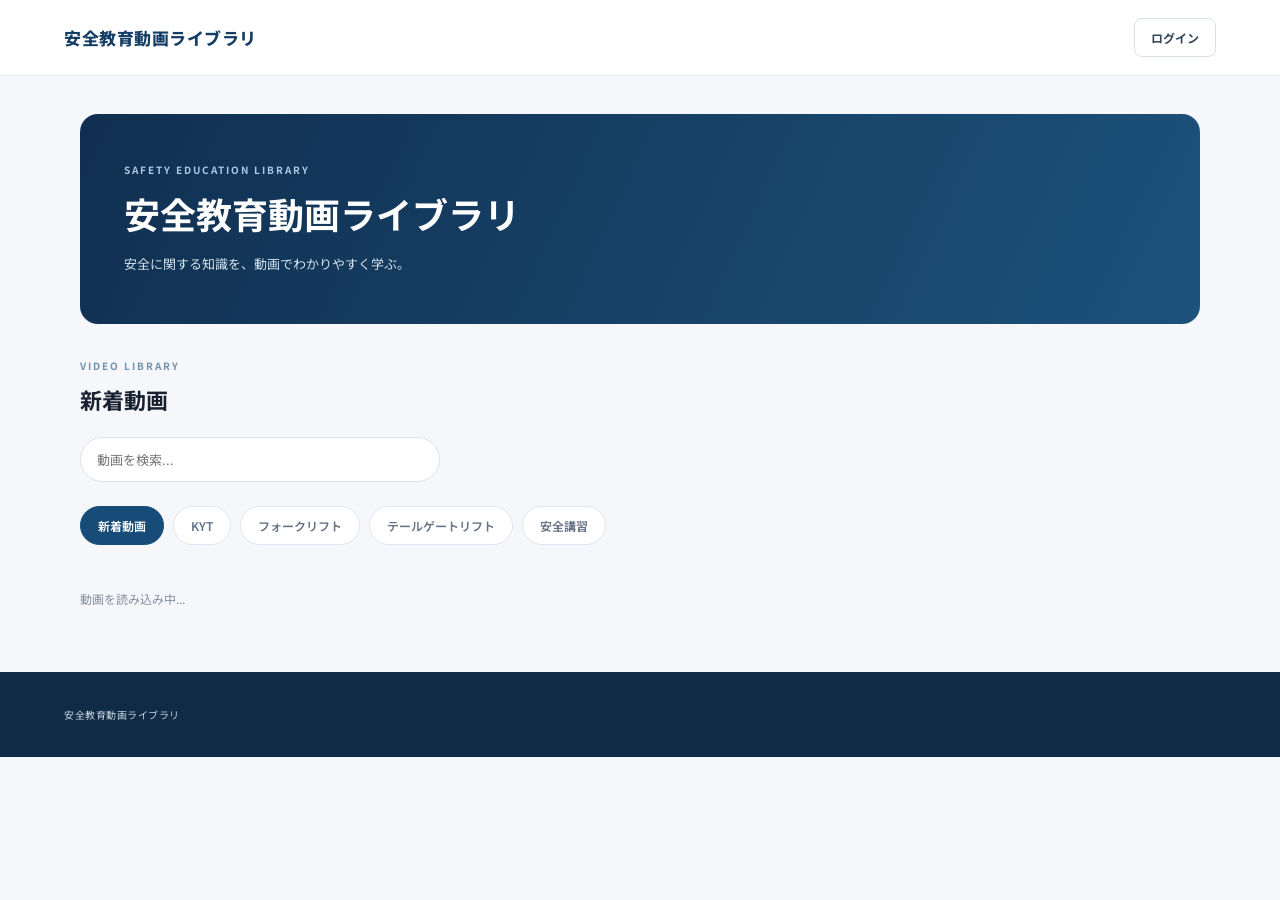
<file: index.html>
<!DOCTYPE html>
<html lang="ja">
<head>
  <meta charset="UTF-8">
  <meta name="viewport" content="width=device-width, initial-scale=1.0">
  <meta name="description" content="安全教育・KYT動画共有サイト">
  <title>安全教育動画ライブラリ</title>
  <link rel="stylesheet" href="./style.css?v=20261128-6">
</head>
<body>

  <header class="header">
    <div class="header-inner">
      <a href="#" class="logo">安全教育動画ライブラリ</a>
      <div class="header-actions">
        <button id="adminLoginBtn" class="button button-outline">ログイン</button>
        <button id="adminLogoutBtn" class="button button-outline hidden">ログアウト</button>
      </div>
    </div>
  </header>

  <main>
    <section class="hero">
      <div class="hero-content">
        <p class="hero-label">SAFETY EDUCATION LIBRARY</p>
        <h1>安全教育動画ライブラリ</h1>
        <p>安全に関する知識を、動画でわかりやすく学ぶ。</p>
      </div>
    </section>

    <!-- SCORM体験版（管理者が許可したユーザーにだけ表示） -->
    <section id="scormDemoSection" class="scorm-demo-section hidden" aria-labelledby="scormDemoTitle">
      <div class="scorm-demo-card">
        <div class="scorm-demo-text">
          <p class="section-eyebrow">SCORM DEMO</p>
          <h2 id="scormDemoTitle">現場の安全研修（体験版）</h2>
          <p class="muted-text">
            安全研修・現場で使う日本語（3Dの部品図）・KYTの3コースを体験できます。
            日本語・英語・ポルトガル語に対応しています。
          </p>
        </div>
        <button type="button" id="openScormDemoBtn" class="button button-primary">体験版をひらく</button>
      </div>
      <p id="scormDemoMessage" class="form-message" aria-live="polite"></p>
    </section>

    <!-- 管理画面 -->
    <section id="adminPanel" class="admin-panel hidden">
      <div class="section-heading">
        <div>
          <p class="section-eyebrow">MANAGEMENT</p>
          <h2>管理画面</h2>
        </div>
        <span id="managementRoleLabel" class="role-label"></span>
      </div>

      <!-- 管理画面のタブ -->
      <div class="admin-tabs" role="tablist" aria-label="管理メニュー">
        <button type="button" class="admin-tab" role="tab" data-admin-tab="form">動画の登録</button>
        <button type="button" class="admin-tab" role="tab" data-admin-tab="videos">動画の管理</button>
        <button type="button" class="admin-tab" role="tab" data-admin-tab="tags">タグ</button>
        <button type="button" class="admin-tab" role="tab" data-admin-tab="users">ユーザー</button>
        <button type="button" class="admin-tab" role="tab" data-admin-tab="scorm">SCORM教材</button>
      </div>

      <!-- 動画登録・編集 -->
      <section class="management-section" data-admin-pane="form" role="tabpanel">
        <h3>動画の登録・編集</h3>

        <form id="videoForm" class="video-form">
          <input type="hidden" id="editVideoId">

          <div class="form-group">
            <label for="videoUrl">埋め込み動画URL</label>
            <input
              type="text"
              id="videoUrl"
              placeholder="YouTube・VimeoのURL、またはVimeoの埋め込みコード"
              autocomplete="off"
              required
            >
            <p class="field-hint">YouTube（youtube.com / youtu.be）とVimeo（vimeo.com / player.vimeo.com）に対応しています。</p>
          </div>

          <div class="form-group">
            <label for="videoThumbnail">サムネイル画像（任意）</label>
            <div class="thumb-field">
              <img id="videoThumbPreview" class="thumb-preview hidden" alt="サムネイルのプレビュー">
              <div class="thumb-field-controls">
                <input type="file" id="videoThumbnail" accept="image/jpeg,image/png,image/webp">
                <button type="button" id="videoThumbRemoveBtn" class="button button-small button-outline hidden">画像を外す</button>
              </div>
            </div>
            <p class="field-hint">入れた場合だけ、一覧にこの画像を表示します。JPG・PNG・WebP、2MBまで。入れない場合は動画サービスの画像を使います。</p>
          </div>

          <div class="form-group">
            <label for="videoTitle">動画タイトル</label>
            <input
              type="text"
              id="videoTitle"
              placeholder="動画タイトル"
              required
            >
          </div>

          <div class="form-group">
            <label for="videoDescription">説明</label>
            <textarea
              id="videoDescription"
              rows="3"
              placeholder="動画の説明"
            ></textarea>
          </div>

          <div class="form-row">
            <div class="form-group">
              <label for="videoCategory">カテゴリ</label>
              <select id="videoCategory" required>
                <option value="KYT">KYT</option>
                <option value="フォークリフト">フォークリフト</option>
                <option value="テールゲートリフト">テールゲートリフト</option>
                <option value="安全講習">安全講習</option>
              </select>
            </div>

            <div class="form-group">
              <label for="videoVisibility">公開範囲</label>
              <select id="videoVisibility" required>
                <option value="public">全体公開</option>
                <option value="members">ログインユーザー限定</option>
                <option value="admin">管理者・動画管理者限定</option>
              </select>
            </div>
          </div>

          <div class="form-group">
            <label>タグ</label>
            <div id="videoTagCheckboxes" class="tag-checkbox-list">
              <span class="muted-text">タグを読み込み中...</span>
            </div>
            <div class="inline-tag-add">
              <input type="text" id="inlineTagName" placeholder="新しいタグ名（例：保護具）" maxlength="40" aria-label="新しいタグ名">
              <button type="button" id="inlineTagAddBtn" class="button button-outline">＋ タグを作成</button>
            </div>
            <p id="inlineTagMessage" class="form-message" aria-live="polite"></p>
          </div>

          <div class="form-actions">
            <button type="submit" id="saveVideoBtn" class="button button-primary">
              動画を登録
            </button>
            <button type="button" id="cancelEditBtn" class="button button-outline hidden">
              編集をキャンセル
            </button>
          </div>

          <p id="formMessage" class="form-message" aria-live="polite"></p>
        </form>
      </section>

      <!-- 動画一覧の管理 -->
      <section class="management-section" data-admin-pane="videos" role="tabpanel">
        <div class="section-heading subsection-heading">
          <div>
            <h3>登録済み動画の管理</h3>
            <p class="muted-text">表示方法を切り替えて動画を管理できます。</p>
          </div>

          <div class="view-toggle">
            <button
              type="button"
              id="previewViewBtn"
              class="button button-small button-primary"
            >
              プレビュー
            </button>
            <button
              type="button"
              id="listViewBtn"
              class="button button-small button-outline"
            >
              リスト
            </button>
          </div>
        </div>

        <div class="admin-video-search">
          <input type="search" id="adminVideoSearch" placeholder="タイトル・カテゴリ・タグ・説明で検索" aria-label="登録済み動画を検索">
          <span id="adminVideoCount" class="muted-text"></span>
        </div>

        <div id="adminVideoPreview" class="admin-video-preview">
          <p class="muted-text">動画一覧は下のライブラリに表示されます。</p>
        </div>

        <div id="adminVideoList" class="admin-video-list hidden">
          <p class="muted-text">動画一覧を読み込み中...</p>
        </div>

        <p id="listSaveMessage" class="form-message" aria-live="polite"></p>
      </section>

      <!-- タグ管理 -->
      <section class="management-section" data-admin-pane="tags" role="tabpanel">
        <h3>タグ管理</h3>
        <p class="muted-text">動画に付けるタグを追加・編集・削除できます。</p>

        <form id="tagForm" class="tag-form">
          <div class="form-group">
            <label for="newTagName">新しいタグ名</label>
            <input
              type="text"
              id="newTagName"
              placeholder="例：安全確認"
              maxlength="40"
              required
            >
          </div>
          <button type="submit" id="addTagBtn" class="button button-primary">
            タグを追加
          </button>
        </form>

        <p id="tagMessage" class="form-message" aria-live="polite"></p>
        <div id="tagManagementList" class="tag-management-list">
          <p class="muted-text">タグを読み込み中...</p>
        </div>
      </section>

      <!-- 管理者専用：ユーザー管理 -->
      <section id="namedUserManagement" class="management-section hidden" data-admin-pane="users" role="tabpanel">
        <h3>ユーザー管理</h3>
        <p class="muted-text">
          ユーザーの作成と、動画管理権限・SCORM体験版の閲覧許可の付与・解除ができます。
        </p>

        <form id="createNamedUserForm" class="user-form">
          <div class="form-group">
            <label for="namedUsername">ユーザーID</label>
            <input
              type="text"
              id="namedUsername"
              placeholder="ユーザーID"
              required
              minlength="3"
            >
          </div>

          <div class="form-group">
            <label for="namedPassword">パスワード</label>
            <input
              type="password"
              id="namedPassword"
              placeholder="パスワード"
              required
              minlength="6"
            >
          </div>

          <button type="submit" id="createNamedUserBtn" class="button button-primary">
            ユーザーを作成
          </button>
        </form>

        <p id="namedUserMessage" class="form-message" aria-live="polite"></p>

        <h4>登録ユーザー一覧</h4>
        <div id="namedUserList" class="named-user-list">
          <p class="muted-text">ユーザーを読み込み中...</p>
        </div>
      </section>

      <!-- 管理者専用：SCORM体験版のファイル -->
      <section id="scormDemoManagement" class="management-section hidden" data-admin-pane="scorm" role="tabpanel">
        <h3>SCORM体験版のファイル</h3>
        <p class="muted-text">
          教材の画面から書き出した「体験版セット（scorm_demo_upload_set.zip）」をそのまま選べば、中の4ファイルをまとめて登録します。
          個別に登録する場合は、体験版の本体（scorm-demo.html）と、2人作業の動画（ja.mp4 / en.mp4 / pt.mp4）を選んでください。
          ファイルは非公開の保存場所に置かれ、閲覧を許可したユーザーと管理者だけが開けます。
          同じ名前のファイルを選ぶと上書きされます。
        </p>
        <form id="scormDemoUploadForm" class="user-form">
          <div class="form-group">
            <label for="scormDemoFiles">ファイルを選択（複数可）</label>
            <input type="file" id="scormDemoFiles" accept=".zip,.html,video/mp4" multiple required>
          </div>
          <button type="submit" id="scormDemoUploadBtn" class="button button-primary">アップロード</button>
        </form>
        <p id="scormDemoUploadMessage" class="form-message" aria-live="polite"></p>
        <div id="scormDemoFileList" class="scorm-demo-files"></div>
      </section>
    </section>

    <!-- 動画ライブラリ -->
    <section class="library-section">
      <div class="section-heading">
        <div>
          <p class="section-eyebrow">VIDEO LIBRARY</p>
          <h2 id="currentCategory">新着動画</h2>
        </div>
        <span id="videoCount" class="video-count"></span>
      </div>

      <div class="search-area">
        <input
          type="search"
          id="searchInput"
          placeholder="動画を検索..."
          aria-label="動画を検索"
        >
      </div>

      <nav id="categoryNav" class="category-nav">
        <button class="category-button active" data-category="新着動画">新着動画</button>
        <button class="category-button" data-category="KYT">KYT</button>
        <button class="category-button" data-category="フォークリフト">フォークリフト</button>
        <button class="category-button" data-category="テールゲートリフト">テールゲートリフト</button>
        <button class="category-button" data-category="安全講習">安全講習</button>
      </nav>

      <div id="videoGrid" class="video-grid">
        <p class="muted-text">動画を読み込み中...</p>
      </div>
    </section>
  </main>

  <footer class="footer">
    <p>安全教育動画ライブラリ</p>
  </footer>

  <!-- ログイン画面 -->
  <dialog id="loginDialog" class="dialog">
    <div class="dialog-content">
      <div class="dialog-header">
        <h2>ログイン</h2>
        <button type="button" id="closeLoginBtn" class="dialog-close" aria-label="閉じる">×</button>
      </div>

      <section class="login-section">
        <form id="loginForm">
          <div class="form-group">
            <label for="loginId">ログインID</label>
            <input type="text" id="loginId" autocomplete="username" autocapitalize="off" spellcheck="false" required>
          </div>
          <div class="form-group">
            <label for="loginPassword">パスワード</label>
            <input type="password" id="loginPassword" autocomplete="current-password" required>
          </div>
          <button type="submit" class="button button-primary">ログイン</button>
        </form>
        <p id="loginMessage" class="form-message" aria-live="polite"></p>
      </section>
    </div>
  </dialog>

  <!-- 動画再生画面 -->
  <dialog id="scormDemoDialog" class="dialog scorm-demo-dialog" aria-label="SCORM体験版">
    <div class="scorm-demo-bar">
      <span>現場の安全研修（体験版）</span>
      <button type="button" id="closeScormDemoBtn" class="dialog-close" aria-label="閉じる">×</button>
    </div>
    <iframe id="scormDemoFrame" title="SCORM体験版" allow="fullscreen; autoplay"></iframe>
  </dialog>

  <dialog id="playerDialog" class="dialog player-dialog">
    <div class="dialog-content">
      <div class="dialog-header">
        <h2 id="playerTitle">動画再生</h2>
        <button type="button" id="closePlayerBtn" class="dialog-close" aria-label="閉じる">×</button>
      </div>

      <div class="player-frame">
        <iframe
          id="youtubePlayer"
          src=""
          title="動画プレーヤー"
          allow="accelerometer; autoplay; fullscreen; clipboard-write; encrypted-media; gyroscope; picture-in-picture; web-share"
          referrerpolicy="strict-origin-when-cross-origin"
          allowfullscreen
        ></iframe>
      </div>

      <p id="playerDescription" class="player-description"></p>
    </div>
  </dialog>

  <script type="module" src="./app.js?v=20261128-6"></script>
</body>
</html>
</file>
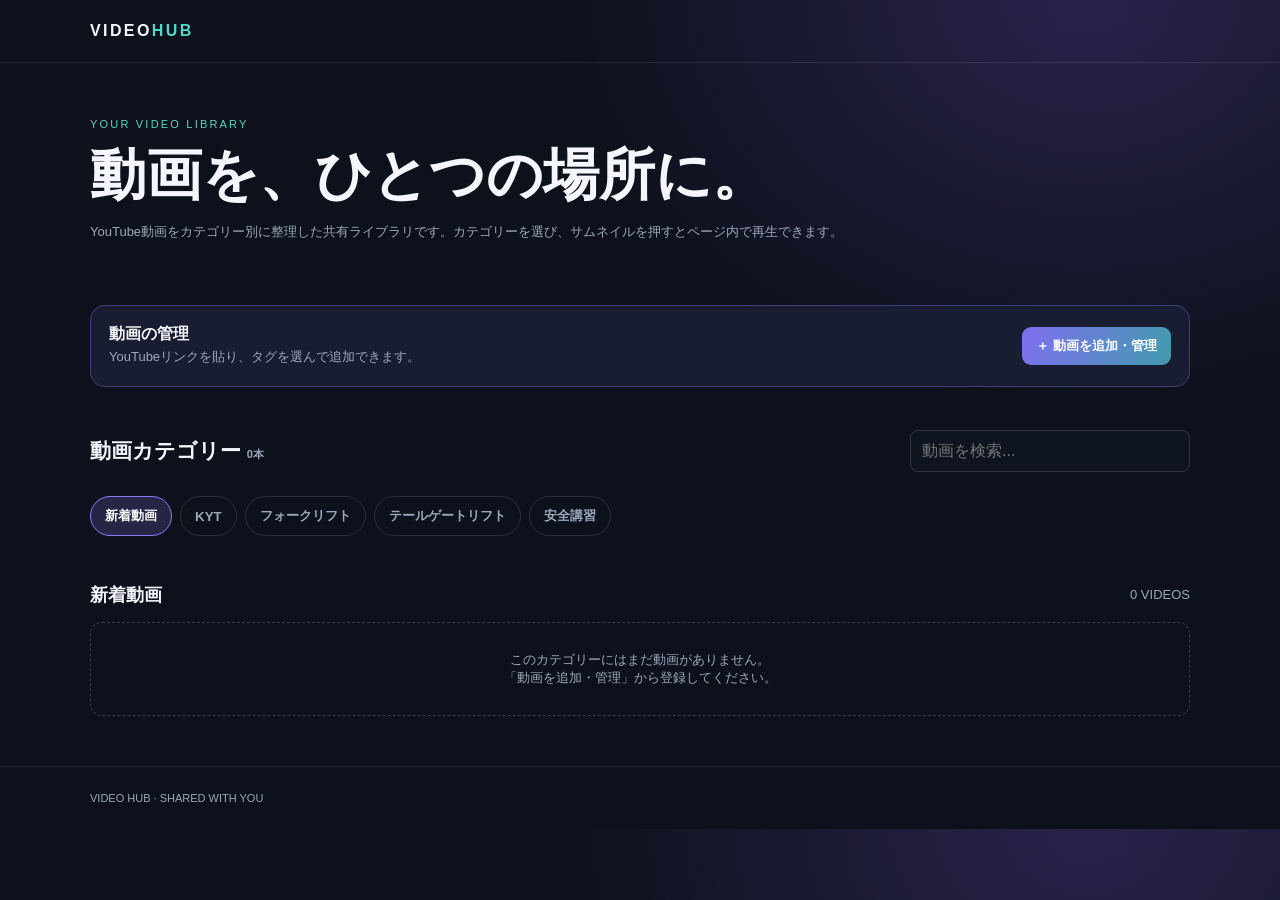
<file: video_hub_v2/index.html>
<!doctype html>
<html lang="ja"><head><meta charset="utf-8"><meta name="viewport" content="width=device-width,initial-scale=1"><title>VIDEO HUB</title>
<style>
:root{--bg:#0d111b;--p:#171e2c;--t:#f5f6fb;--m:#9ba8bc;--a:#8d7cff;--b:#54d8c7}*{box-sizing:border-box}body{margin:0;background:radial-gradient(ellipse at 85% 0%,#29234b 0,transparent 35%),var(--bg);color:var(--t);font-family:Arial,'Noto Sans JP',sans-serif}.wrap{max-width:1100px;width:calc(100% - 32px);margin:auto}header{padding:22px 0;border-bottom:1px solid #ffffff18}.brand{font-weight:900;letter-spacing:.15em}.brand span{color:var(--b)}.hero{padding:55px 0 30px}.eyebrow{color:var(--b);letter-spacing:.2em;font-size:11px}.hero h1{font-size:clamp(34px,6vw,56px);margin:13px 0;line-height:1.15}.hero p,.hint{color:var(--m);line-height:1.8;font-size:13px}.admin{background:#191d31;border:1px solid #8d7cff55;padding:18px;border-radius:15px;margin:18px 0 32px}.row{display:flex;justify-content:space-between;align-items:center;gap:12px;flex-wrap:wrap}button,.btn{border:0;border-radius:9px;padding:10px 14px;background:#282e41;color:white;cursor:pointer;font-weight:650}.primary{background:linear-gradient(110deg,#806ef0,#419cae)}.adminbody{display:none;margin-top:16px}.adminbody.open{display:block}.form{display:grid;grid-template-columns:1fr 1fr;gap:12px}.field{display:flex;flex-direction:column;gap:6px}.full{grid-column:1/-1}label{font-size:12px;color:#d3d9e6}input,textarea{background:#0f1520;border:1px solid #ffffff22;border-radius:8px;padding:11px;color:white;font:inherit}.checks{display:flex;gap:10px;flex-wrap:wrap}.checks label{background:#101827;padding:8px 10px;border-radius:20px}.actions{display:flex;gap:8px;flex-wrap:wrap;margin-top:14px}.notice{font-size:11px;color:var(--m);line-height:1.7;margin-top:12px}.bar{display:flex;justify-content:space-between;gap:12px;align-items:center;flex-wrap:wrap;margin:25px 0 14px}.bar h2{font-size:21px}.search{width:min(280px,100%)}.tabs{display:flex;gap:8px;overflow:auto;padding-bottom:10px;margin-bottom:22px}.tab{white-space:nowrap;border:1px solid #ffffff20;background:transparent;color:var(--m);border-radius:22px}.tab.active{background:#8d7cff30;border-color:#8d7cff;color:white}.section{margin-bottom:34px}.section h2{font-size:18px}.cards{display:grid;grid-template-columns:repeat(3,1fr);gap:16px}.card{background:var(--p);border:1px solid #ffffff16;border-radius:14px;overflow:hidden}.thumb{aspect-ratio:16/9;position:relative;cursor:pointer;background:#20283a}.thumb img{width:100%;height:100%;object-fit:cover}.play{position:absolute;left:calc(50% - 22px);top:calc(50% - 22px);width:44px;height:44px;border-radius:50%;background:#090d18cc;display:grid;place-items:center}.play:after{content:'';border-left:11px solid white;border-top:7px solid transparent;border-bottom:7px solid transparent;margin-left:3px}.info{padding:13px}.info h3{font-size:14px;margin:0 0 7px}.info p{font-size:11px;color:var(--m);line-height:1.6}.chips{display:flex;gap:5px;flex-wrap:wrap}.chip{font-size:10px;background:#8d7cff22;color:#d8d2ff;padding:4px 7px;border-radius:5px}.foot{display:flex;justify-content:space-between;align-items:center;margin-top:12px;font-size:10px;color:var(--m)}.foot button{font-size:10px;padding:5px 8px}.empty{padding:28px;border:1px dashed #ffffff30;border-radius:12px;color:var(--m);text-align:center;grid-column:1/-1;font-size:13px}.modal{display:none;position:fixed;inset:0;background:#000d;align-items:center;justify-content:center;padding:16px}.modal.open{display:flex}.box{width:min(900px,100%);background:#111827;border-radius:14px;overflow:hidden}.modalhead{padding:12px;display:flex;justify-content:space-between}.player{aspect-ratio:16/9}.player iframe{width:100%;height:100%;border:0}footer{margin-top:50px;padding:25px 0;border-top:1px solid #ffffff18;color:var(--m);font-size:11px}@media(max-width:760px){.cards{grid-template-columns:repeat(2,1fr)}}@media(max-width:540px){.cards,.form{grid-template-columns:1fr}.full{grid-column:auto}.hero{padding-top:38px}}
</style></head><body>
<header><div class="wrap brand">VIDEO<span>HUB</span></div></header><main class="wrap">
<section class="hero"><div class="eyebrow">YOUR VIDEO LIBRARY</div><h1>動画を、ひとつの場所に。</h1><p>YouTube動画をカテゴリー別に整理した共有ライブラリです。カテゴリーを選び、サムネイルを押すとページ内で再生できます。</p></section>
<section class="admin"><div class="row"><div><b>動画の管理</b><div class="hint">YouTubeリンクを貼り、タグを選んで追加できます。</div></div><button class="primary" id="toggle">＋ 動画を追加・管理</button></div>
<div class="adminbody" id="admin"><form id="form"><div class="form">
<div class="field full"><label>YouTube動画URL *</label><input id="url" required placeholder="https://www.youtube.com/watch?v=..."></div>
<div class="field"><label>動画タイトル *</label><input id="title" required placeholder="例：フォークリフト安全確認"></div>
<div class="field"><label>登録日</label><input id="date" type="date"></div>
<div class="field full"><label>説明（任意）</label><textarea id="desc" rows="2"></textarea></div>
<div class="field full"><label>タグ（複数選択可）</label><div class="checks" id="checks"></div></div></div>
<div class="actions"><button class="primary" id="save">動画を追加</button><button type="button" id="cancel" hidden>編集キャンセル</button><button type="button" id="export">登録データを書き出す</button><label class="btn" for="import">データ読み込み</label><input id="import" type="file" accept="application/json" hidden></div>
<p class="notice">注意：追加内容はまずこのブラウザに保存されます。他の人にも反映するには「登録データを書き出す」で videos.json を保存し、GitHub Pages上の同名ファイルを置き換えてください。管理画面はパスワード保護されていないため、公開運用時は管理者以外に操作されない方法が別途必要です。</p></form></div></section>
<div class="bar"><h2>動画カテゴリー <small id="count" style="color:var(--m);font-size:11px"></small></h2><input class="search" id="search" placeholder="動画を検索..."></div><nav class="tabs" id="tabs"></nav><div id="sections"></div>
</main><footer><div class="wrap">VIDEO HUB · SHARED WITH YOU</div></footer>
<div class="modal" id="modal"><div class="box"><div class="modalhead"><b id="mt"></b><button id="close">閉じる ✕</button></div><div class="player" id="player"></div></div></div>
<script>
const CATS=['新着動画','KYT','フォークリフト','テールゲートリフト','安全講習'];let data=[],active='新着動画',edit=null;
const $=x=>document.getElementById(x),esc=s=>String(s||'').replace(/[&<>"']/g,c=>({'&':'&amp;','<':'&lt;','>':'&gt;','"':'&quot;',"'":'&#39;'}[c]));
function getId(s){try{let u=new URL(s);if(u.hostname.includes('youtu.be'))return u.pathname.split('/').filter(Boolean)[0];if(u.hostname.includes('youtube.com')){if(u.pathname==='/watch')return u.searchParams.get('v');let m=u.pathname.match(/\/(embed|shorts)\/([^/?]+)/);return m&&m[2]}}catch(e){}return null}
function saveLocal(){localStorage.setItem('vh-data',JSON.stringify(data))}
function draw(){let q=$('search').value.toLowerCase();let list=data.filter(v=>(v.title+' '+v.desc+' '+v.tags.join(' ')).toLowerCase().includes(q)).sort((a,b)=>b.date.localeCompare(a.date));$('count').textContent=data.length+'本';$('tabs').innerHTML=CATS.map(c=>`<button class="tab ${active===c?'active':''}" data-c="${c}">${c}</button>`).join('');$('tabs').querySelectorAll('button').forEach(b=>b.onclick=()=>{active=b.dataset.c;draw()});
let items=active==='新着動画'?list.slice(0,12):list.filter(v=>v.tags.includes(active));$('sections').innerHTML=`<section class="section"><div class="row"><h2>${active}</h2><span class="hint">${items.length} VIDEOS</span></div><div class="cards">${items.length?items.map(v=>`<article class="card" data-id="${v.id}"><div class="thumb"><img loading="lazy" src="https://img.youtube.com/vi/${esc(v.yid)}/hqdefault.jpg"><span class="play"></span></div><div class="info"><h3>${esc(v.title)}</h3><p>${esc(v.desc)}</p><div class="chips">${v.tags.map(t=>`<span class="chip">${esc(t)}</span>`).join('')}</div><div class="foot"><span>${esc(v.date)}</span><span><button class="edit">編集</button> <button class="del">削除</button></span></div></div></article>`).join(''):'<div class="empty">このカテゴリーにはまだ動画がありません。<br>「動画を追加・管理」から登録してください。</div>'}</div></section>`;
document.querySelectorAll('.card').forEach(el=>{let v=data.find(x=>x.id===el.dataset.id);el.querySelector('.thumb').onclick=()=>play(v);el.querySelector('.edit').onclick=()=>editVideo(v.id);el.querySelector('.del').onclick=()=>{if(confirm('この動画を削除しますか？')){data=data.filter(x=>x.id!==v.id);saveLocal();draw()}}})}
function play(v){$('mt').textContent=v.title;$('player').innerHTML=`<iframe src="https://www.youtube-nocookie.com/embed/${encodeURIComponent(v.yid)}?autoplay=1&rel=0" allow="autoplay; encrypted-media; picture-in-picture" allowfullscreen></iframe>`;$('modal').classList.add('open')}
function reset(){edit=null;$('form').reset();$('date').value=new Date().toISOString().slice(0,10);$('save').textContent='動画を追加';$('cancel').hidden=true}
function editVideo(id){let v=data.find(x=>x.id===id);edit=id;$('url').value='https://www.youtube.com/watch?v='+v.yid;$('title').value=v.title;$('desc').value=v.desc;$('date').value=v.date;document.querySelectorAll('#checks input').forEach(x=>x.checked=v.tags.includes(x.value));$('save').textContent='変更を保存';$('cancel').hidden=false;$('admin').classList.add('open');$('admin').scrollIntoView({behavior:'smooth'})}
$('checks').innerHTML=CATS.filter(x=>x!=='新着動画').map(c=>`<label><input type="checkbox" value="${c}"> ${c}</label>`).join('');
$('toggle').onclick=()=>$('admin').classList.toggle('open');$('cancel').onclick=reset;$('search').oninput=draw;
$('form').onsubmit=e=>{e.preventDefault();let yid=getId($('url').value.trim()),tags=[...document.querySelectorAll('#checks input:checked')].map(x=>x.value);if(!yid)return alert('YouTube動画URLを確認してください。');if(!tags.length)return alert('タグを1つ以上選んでください。');let v={id:edit||String(Date.now()),yid,title:$('title').value.trim(),desc:$('desc').value.trim(),date:$('date').value||new Date().toISOString().slice(0,10),tags};if(edit)data=data.map(x=>x.id===edit?v:x);else data.push(v);saveLocal();reset();draw();alert('このブラウザに保存しました。全員に公開するには videos.json を書き出してサイト側を更新してください。')};
$('export').onclick=()=>{let blob=new Blob([JSON.stringify(data,null,2)],{type:'application/json'}),a=document.createElement('a');a.href=URL.createObjectURL(blob);a.download='videos.json';a.click();URL.revokeObjectURL(a.href)};
$('import').onchange=async e=>{try{let d=JSON.parse(await e.target.files[0].text());if(!Array.isArray(d))throw 0;data=d;saveLocal();draw();alert('読み込みました')}catch(x){alert('JSONを読み込めませんでした')}e.target.value=''};
$('close').onclick=()=>{$('modal').classList.remove('open');$('player').innerHTML=''};$('modal').onclick=e=>{if(e.target.id==='modal')$('close').click()};
async function init(){try{let r=await fetch('./videos.json',{cache:'no-store'});if(r.ok){let d=await r.json();if(Array.isArray(d)&&d.length)data=d;else data=JSON.parse(localStorage.getItem('vh-data')||'[]')}else data=JSON.parse(localStorage.getItem('vh-data')||'[]')}catch(e){try{data=JSON.parse(localStorage.getItem('vh-data')||'[]')}catch(x){data=[]}}$('date').value=new Date().toISOString().slice(0,10);draw()}init();
</script></body></html>
</file>
<file: style.css>
@import url('https://fonts.googleapis.com/css2?family=Noto+Sans+JP:wght@400;500;600;700;800&display=swap');

:root {
  font-family: 'Noto Sans JP', sans-serif;
  color: #18212f;
  background: #f5f7fa;
  font-synthesis: none;
  --navy: #153e66;
  --blue: #174c78;
  --blue-light: #edf4fa;
  --border: #e1e7ee;
  --muted: #84909d;
  --danger: #b13d3d;
  --success: #287449;
}

* {
  box-sizing: border-box;
}

body {
  margin: 0;
  min-width: 320px;
}

button, input, textarea, select {
  font: inherit;
}

button {
  cursor: pointer;
}

button:disabled {
  opacity: .55;
  cursor: not-allowed;
}

.header {
  min-height: 76px;
  padding: 0 max(5%, calc((100% - 1200px) / 2));
  background: #fff;
  display: flex;
  align-items: center;
  justify-content: space-between;
  border-bottom: 1px solid #e8edf2;
}

.header-inner {
  width: 100%;
  display: flex;
  align-items: center;
  justify-content: space-between;
  gap: 16px;
}

.logo {
  color: var(--navy);
  text-decoration: none;
  font-size: 17px;
  font-weight: 800;
  letter-spacing: .5px;
}

.header-actions {
  display: flex;
  align-items: center;
  gap: 10px;
}

main {
  width: min(1120px, 90%);
  margin: 0 auto;
}

.hero {
  margin: 38px 0 34px;
  min-height: 210px;
  padding: 38px 44px;
  border-radius: 18px;
  background: linear-gradient(115deg, #102f50, #1c527b);
  color: white;
  display: flex;
  justify-content: space-between;
  align-items: center;
  overflow: hidden;
}

.hero-content {
  max-width: 700px;
}

.hero-label,
.section-eyebrow {
  margin: 0 0 10px;
  color: #7193ad;
  font-size: 10px;
  font-weight: 700;
  letter-spacing: 2px;
}

.hero-label {
  color: #a9c9e2;
}

.hero h1 {
  margin: 0;
  font-size: clamp(25px, 4vw, 36px);
}

.hero-content > p:last-child {
  margin: 13px 0 0;
  color: #d2e0ec;
  font-size: 13px;
  line-height: 1.8;
}

.button {
  border: 1px solid transparent;
  border-radius: 8px;
  padding: 10px 16px;
  font-size: 12px;
  font-weight: 700;
  transition: background .2s, border-color .2s, color .2s;
}

.button-primary {
  background: var(--blue);
  color: white;
}

.button-primary:hover {
  background: #236694;
}

.button-outline {
  background: white;
  color: #34465a;
  border-color: #d9e0e8;
}

.button-outline:hover {
  background: #f1f5f8;
}

.button-small {
  padding: 8px 13px;
  font-size: 11px;
}

.button-full {
  width: 100%;
}

.admin-panel {
  margin-bottom: 38px;
  padding: 28px;
  border: 1px solid #dce5ed;
  border-radius: 14px;
  background: white;
  box-shadow: 0 5px 20px #20364c08;
}

.section-heading,
.library-heading,
.results-heading {
  display: flex;
  justify-content: space-between;
  align-items: center;
  gap: 16px;
}

.section-heading h2,
.library-section h2 {
  margin: 0;
  font-size: 22px;
}

.section-heading h3 {
  margin: 0;
  font-size: 16px;
}

.role-label {
  display: inline-flex;
  align-items: center;
  padding: 7px 12px;
  border-radius: 30px;
  background: #e7f5ed;
  color: var(--success);
  font-size: 11px;
  font-weight: 700;
}

.management-section {
  margin-top: 28px;
  padding-top: 24px;
  border-top: 1px solid #e8edf2;
}

.management-section > h3 {
  margin: 0 0 12px;
  font-size: 16px;
}

.subsection-heading {
  align-items: center;
}

.subsection-heading h3 {
  margin: 0;
}

.muted-text {
  margin: 8px 0;
  color: var(--muted);
  font-size: 12px;
  line-height: 1.7;
}

.video-form,
.user-form {
  margin-top: 20px;
  display: grid;
  grid-template-columns: 1fr 1fr;
  gap: 16px;
}

.form-group {
  min-width: 0;
  display: flex;
  flex-direction: column;
  gap: 7px;
}

.form-group label,
.video-form label,
.user-form label,
.login-section label {
  color: #536173;
  font-size: 12px;
  font-weight: 600;
}

.video-form > .form-group:nth-of-type(3),
.video-form > .form-row,
.video-form > .form-actions,
.video-form > .form-message,
.video-form > .form-group:has(textarea),
.video-form > .form-group:has(.tag-checkbox-list) {
  grid-column: 1 / -1;
}

.form-row {
  display: grid;
  grid-template-columns: 1fr 1fr;
  gap: 16px;
}

input,
textarea,
select {
  width: 100%;
  min-width: 0;
  padding: 11px 12px;
  border: 1px solid #dce3ea;
  border-radius: 7px;
  background: #fff;
  color: #18212f;
  outline: none;
  font-size: 13px;
}

input:focus,
textarea:focus,
select:focus {
  border-color: #5488b1;
  box-shadow: 0 0 0 3px #5488b11c;
}

textarea {
  resize: vertical;
}

.form-actions {
  display: flex;
  flex-wrap: wrap;
  gap: 10px;
}

.form-message {
  min-height: 18px;
  margin: 8px 0 0;
  color: var(--danger);
  font-size: 12px;
  line-height: 1.6;
}

.form-message:empty {
  display: none;
}

.tag-checkbox-list {
  display: flex;
  flex-wrap: wrap;
  gap: 9px;
  min-height: 36px;
}

.tag-checkbox-list label,
.tag-checkbox-list .tag-checkbox {
  display: inline-flex;
  align-items: center;
  gap: 7px;
  padding: 7px 11px;
  border: 1px solid #dce5ed;
  border-radius: 7px;
  background: #f8fafc;
  color: #536173;
  font-size: 12px;
  cursor: pointer;
}

.tag-checkbox-list input[type="checkbox"] {
  width: auto;
  margin: 0;
  accent-color: var(--blue);
}

.view-toggle {
  display: flex;
  gap: 7px;
  flex-shrink: 0;
}

.admin-video-preview,
.admin-video-list {
  margin-top: 18px;
}

.admin-video-preview .video-grid {
  grid-template-columns: repeat(3, minmax(0, 1fr));
}

/* リスト表示：Excel風の横長テーブル */
.admin-video-list {
  display: block;
  width: 100%;
  margin-top: 18px;
  padding: 0 !important;
  border: 0 !important;
  border-radius: 0 !important;
  background: transparent !important;
  overflow: visible;
}

.admin-video-list > * {
  min-width: 0;
}

/* 横スクロール領域 */
.video-table-scroll {
  width: 100%;
  max-width: 100%;
  overflow-x: auto;
  overflow-y: visible;
  border: 1px solid #d9e2eb;
  border-radius: 9px;
  background: white;
  -webkit-overflow-scrolling: touch;
}

/* テーブル本体 */
.video-management-table {
  width: 100%;
  min-width: 1100px;
  border-collapse: separate;
  border-spacing: 0;
  table-layout: fixed;
  font-size: 12px;
  background: white;
}

/* 見出し */
.video-management-table thead th {
  position: sticky;
  top: 0;
  z-index: 2;
  padding: 13px 10px;
  background: #edf3f8;
  color: #344c63;
  border-right: 1px solid #d9e2eb;
  border-bottom: 1px solid #cbd7e2;
  text-align: left;
  font-size: 11px;
  font-weight: 700;
  white-space: nowrap;
}

/* 各セル */
.video-management-table tbody td {
  padding: 10px;
  border-right: 1px solid #e1e7ee;
  border-bottom: 1px solid #e1e7ee;
  background: white;
  vertical-align: middle;
}

.video-management-table tbody tr:last-child td {
  border-bottom: 0;
}

.video-management-table th:last-child,
.video-management-table td:last-child {
  border-right: 0;
}

.video-management-table tbody tr:hover td {
  background: #f8fbfe;
}

/* 列幅 */
.video-management-table .video-name-column {
  width: 190px;
}

.video-management-table th:nth-child(2),
.video-management-table td:nth-child(2) {
  width: 155px;
}

.video-management-table th:nth-child(3),
.video-management-table td:nth-child(3) {
  width: 190px;
}

.video-management-table .description-column {
  width: 250px;
}

.video-management-table .tags-column {
  width: 190px;
}

.video-management-table th:nth-child(6),
.video-management-table td:nth-child(6) {
  width: 145px;
}

.video-management-table th:nth-child(7),
.video-management-table td:nth-child(7) {
  width: 150px;
}

/* 動画名 */
.table-video-title {
  display: flex;
  flex-direction: column;
  gap: 5px;
  min-width: 0;
}

.table-video-title strong {
  color: #25384c;
  font-size: 12px;
  line-height: 1.6;
  overflow-wrap: anywhere;
}

.table-video-title span {
  color: #9aa5b1;
  font-size: 10px;
  overflow-wrap: anywhere;
}

/* 表のプルダウン */
.video-management-table .table-select {
  width: 100%;
  min-width: 0;
  padding: 8px 25px 8px 9px;
  border: 1px solid #d8e1e9;
  border-radius: 5px;
  background: white;
  color: #34465a;
  font-size: 11px;
}

/* 説明文入力欄 */
.video-management-table .table-description {
  display: block;
  width: 100%;
  min-width: 0;
  min-height: 62px;
  padding: 8px;
  border: 1px solid #d8e1e9;
  border-radius: 5px;
  background: white;
  color: #34465a;
  font-size: 11px;
  line-height: 1.6;
  resize: vertical;
}

.video-management-table .table-description:focus,
.video-management-table .table-select:focus {
  border-color: #5488b1;
  box-shadow: 0 0 0 2px #5488b11c;
}

/* タグ */
.table-tag-list {
  display: flex;
  flex-direction: column;
  align-items: flex-start;
  gap: 7px;
  max-height: 110px;
  overflow-y: auto;
}

.table-tag-option {
  display: inline-flex;
  align-items: center;
  gap: 6px;
  color: #536173;
  font-size: 11px;
  font-weight: 400;
  cursor: pointer;
  white-space: nowrap;
}

.table-tag-option input[type="checkbox"] {
  width: 14px;
  height: 14px;
  margin: 0;
  accent-color: var(--blue);
}

/* 保存状態 */
.auto-save-status {
  display: inline-block;
  color: var(--success);
  font-size: 10px;
  line-height: 1.5;
  white-space: nowrap;
}

.auto-save-status[data-state="saving"] {
  color: #a06b20;
}

.auto-save-status[data-state="error"] {
  color: var(--danger);
}

/* 操作ボタン */
.video-management-table .table-actions {
  white-space: nowrap;
}

.video-management-table .table-actions button {
  margin: 2px;
  padding: 6px 8px;
  font-size: 10px;
}

/* タグ管理 */
.tag-form {
  display: flex;
  align-items: end;
  gap: 12px;
  margin-top: 18px;
}

.tag-form .form-group {
  flex: 1;
}

.tag-form button {
  flex-shrink: 0;
}

.tag-management-list {
  display: flex;
  flex-wrap: wrap;
  gap: 10px;
  margin-top: 14px;
}

.tag-management-list > * {
  min-width: 0;
}

.tag-management-list > div,
.tag-management-list > article,
.tag-management-list .tag-item {
  display: flex;
  align-items: center;
  flex-wrap: wrap;
  gap: 9px;
  padding: 9px 12px;
  border: 1px solid var(--border);
  border-radius: 8px;
  background: #fbfcfd;
  font-size: 12px;
}

.named-user-list-section {
  margin-top: 22px;
}

.named-user-list-section h4,
#namedUserManagement h4 {
  margin: 20px 0 12px;
  font-size: 14px;
}

.named-user-list {
  display: grid;
  gap: 8px;
}

.named-user-item {
  display: flex;
  justify-content: space-between;
  align-items: center;
  gap: 12px;
  padding: 13px 14px;
  border: 1px solid #e5eaf0;
  border-radius: 8px;
  background: #fbfcfd;
}

.named-user-name {
  font-size: 13px;
  font-weight: 700;
  overflow-wrap: anywhere;
}

.named-user-status {
  color: var(--success);
  font-size: 11px;
  font-weight: 600;
}

.named-user-status.inactive {
  color: var(--danger);
}

.permission-toggle {
  display: inline-flex;
  align-items: center;
  gap: 8px;
  font-size: 12px;
  cursor: pointer;
}

.permission-toggle input {
  width: auto;
}

.library-section {
  padding-bottom: 55px;
}

.search-area {
  margin-top: 22px;
}

.search-area input {
  width: min(360px, 100%);
  padding: 12px 16px;
  border-radius: 30px;
  background: white;
}

.category-nav {
  display: flex;
  gap: 9px;
  margin: 24px 0 28px;
  padding-bottom: 8px;
  overflow-x: auto;
}

.category-button {
  flex: 0 0 auto;
  padding: 10px 17px;
  border: 1px solid #e0e6ed;
  border-radius: 30px;
  background: white;
  color: #647286;
  font-size: 12px;
  font-weight: 600;
}

.category-button.active {
  border-color: var(--blue);
  background: var(--blue);
  color: white;
}

.results-heading {
  margin-bottom: 16px;
}

.results-heading h3 {
  margin: 0;
  font-size: 17px;
}

.video-count {
  color: #8793a1;
  font-size: 12px;
}

.video-grid {
  display: grid;
  grid-template-columns: repeat(3, minmax(0, 1fr));
  gap: 22px;
}

.video-card {
  min-width: 0;
  overflow: hidden;
  border: 1px solid #e5eaf0;
  border-radius: 12px;
  background: white;
  transition: transform .2s, box-shadow .2s;
}

.video-card:hover {
  transform: translateY(-3px);
  box-shadow: 0 10px 28px #20364c12;
}

.video-thumbnail {
  position: relative;
  aspect-ratio: 16 / 9;
  background: #dce3e9;
  cursor: pointer;
}

.video-thumbnail img {
  width: 100%;
  height: 100%;
  object-fit: cover;
  display: block;
}

.play-button {
  position: absolute;
  top: 50%;
  left: 50%;
  width: 48px;
  height: 48px;
  transform: translate(-50%, -50%);
  display: grid;
  place-items: center;
  border-radius: 50%;
  background: #102f50dd;
  color: white;
  font-size: 19px;
}

.video-info {
  padding: 16px;
}

.video-category {
  display: inline-block;
  padding: 4px 8px;
  border-radius: 4px;
  background: #edf3f8;
  color: #315b7e;
  font-size: 10px;
  font-weight: 700;
}

.video-visibility {
  display: inline-block;
  margin-left: 5px;
  color: #8a96a5;
  font-size: 10px;
}

.video-info h4 {
  margin: 11px 0 7px;
  font-size: 14px;
  line-height: 1.6;
}

.video-info p {
  margin: 0;
  color: #84909d;
  font-size: 11px;
  line-height: 1.7;
  overflow-wrap: anywhere;
}

.video-card-actions {
  display: flex;
  flex-wrap: wrap;
  gap: 8px;
  padding: 0 16px 15px;
}

.small-button {
  padding: 6px 10px;
  border: 1px solid #dce3ea;
  border-radius: 6px;
  background: white;
  color: #536173;
  font-size: 11px;
}

.small-button:hover {
  background: #f1f5f8;
}

.small-button.delete {
  color: #b44a4a;
}

.empty-state {
  grid-column: 1 / -1;
  padding: 55px 20px;
  text-align: center;
  color: #84909d;
  background: white;
  border: 1px dashed #dce3ea;
  border-radius: 12px;
  font-size: 13px;
}

.dialog {
  width: min(480px, calc(100% - 30px));
  max-height: 90vh;
  padding: 0;
  border: 0;
  border-radius: 14px;
  box-shadow: 0 20px 70px #0003;
  overflow-y: auto;
}

.dialog::backdrop {
  background: #0c1c2c99;
  backdrop-filter: blur(3px);
}

.dialog-content {
  position: relative;
  padding: 28px;
}

.dialog-header {
  display: flex;
  justify-content: space-between;
  align-items: center;
  gap: 12px;
  margin-bottom: 22px;
}

.dialog-header h2 {
  margin: 0;
  font-size: 20px;
}

.dialog-close {
  flex-shrink: 0;
  border: 0;
  background: transparent;
  color: #758294;
  font-size: 27px;
  line-height: 1;
  cursor: pointer;
}

.login-section {
  display: flex;
  flex-direction: column;
  gap: 12px;
  margin-top: 22px;
  padding-top: 20px;
  border-top: 1px solid var(--border);
}

.login-section h3 {
  margin: 0;
  font-size: 15px;
}

.login-section form {
  display: flex;
  flex-direction: column;
  gap: 13px;
}

.login-section .form-group {
  display: flex;
  flex-direction: column;
  gap: 7px;
}

.player-dialog {
  width: min(900px, calc(100% - 24px));
  background: #fff;
}

.player-frame {
  aspect-ratio: 16 / 9;
  overflow: hidden;
  background: #111;
}

.player-frame iframe {
  display: block;
  width: 100%;
  height: 100%;
  border: 0;
}

.player-description {
  margin: 16px 0 0;
  color: #6f7c8b;
  font-size: 13px;
  line-height: 1.8;
  white-space: pre-wrap;
}

.hidden {
  display: none !important;
}

.footer {
  padding: 25px 5%;
  display: flex;
  justify-content: space-between;
  gap: 12px;
  background: #102b46;
  color: #c3d0dc;
  font-size: 10px;
  letter-spacing: .5px;
}

@media (max-width: 900px) {
  .video-grid,
  .admin-video-preview .video-grid {
    grid-template-columns: repeat(2, minmax(0, 1fr));
    gap: 15px;
  }

  .admin-panel {
    padding: 22px;
  }
}

@media (max-width: 760px) {
  .header {
    min-height: 65px;
    padding: 8px 5%;
  }

  .logo {
    font-size: 13px;
  }

  .hero {
    min-height: 175px;
    padding: 27px 24px;
  }

  .admin-panel {
    padding: 18px;
  }

  .section-heading h2,
  .library-section h2 {
    font-size: 19px;
  }

  .video-form,
  .user-form {
    grid-template-columns: 1fr;
  }

  .form-row {
    grid-template-columns: 1fr;
  }

  .video-form > .form-group,
  .video-form > .form-row,
  .video-form > .form-actions,
  .video-form > .form-message {
    grid-column: auto;
  }

  .subsection-heading {
    align-items: flex-start;
    flex-direction: column;
  }

  .named-user-item {
    align-items: flex-start;
    flex-direction: column;
  }

  .video-management-table {
    min-width: 1100px;
  }

  .video-table-scroll {
    max-width: 100%;
  }
}

@media (max-width: 480px) {
  main {
    width: 92%;
  }

  .header {
    padding: 8px 4%;
  }

  .logo {
    font-size: 11px;
  }

  .header-actions {
    gap: 6px;
  }

  .header-actions .button {
    padding: 8px 10px;
    font-size: 10px;
  }

  .hero {
    margin-top: 24px;
    padding: 25px 20px;
  }

  .hero h1 {
    font-size: 25px;
  }

  .admin-panel {
    padding: 15px;
  }

  .video-grid,
  .admin-video-preview .video-grid {
    grid-template-columns: 1fr;
  }

  .library-section .section-heading {
    align-items: flex-start;
  }

  .category-nav {
    margin: 20px 0;
  }

  .tag-form {
    align-items: stretch;
    flex-direction: column;
  }

  .tag-form button {
    width: 100%;
  }

  .view-toggle {
    width: 100%;
  }

  .view-toggle button {
    flex: 1;
  }

  .dialog-content {
    padding: 20px 16px;
  }

  .footer {
    flex-direction: column;
  }
}

/* --------------------------------------------------
   SCORM体験版
-------------------------------------------------- */
.scorm-demo-section {
  margin: 0 0 34px;
}

.scorm-demo-card {
  display: flex;
  align-items: center;
  justify-content: space-between;
  gap: 20px;
  padding: 22px 26px;
  border: 1px solid #d6e3ef;
  border-left: 5px solid #2bb8ee;
  border-radius: 14px;
  background: white;
}

.scorm-demo-card h2 {
  margin: 0;
  font-size: 20px;
}

.scorm-demo-card .button {
  flex-shrink: 0;
  min-height: 44px;
}

.permission-toggles {
  display: flex;
  flex-wrap: wrap;
  gap: 8px 18px;
  justify-content: flex-end;
}

.scorm-demo-files {
  display: grid;
  gap: 6px;
  margin-top: 12px;
}

.scorm-demo-file {
  display: flex;
  justify-content: space-between;
  gap: 12px;
  padding: 9px 12px;
  border: 1px solid #e5eaf0;
  border-radius: 8px;
  font-size: 12px;
}

.scorm-demo-file.missing {
  border-style: dashed;
  color: var(--muted);
}

.scorm-demo-file-name {
  font-weight: 700;
}

.scorm-demo-dialog {
  width: 100vw;
  max-width: none;
  height: 100vh;
  height: 100dvh;
  max-height: none;
  margin: 0;
  border-radius: 0;
  overflow: hidden;
  display: none;
  flex-direction: column;
}

.scorm-demo-dialog[open] {
  display: flex;
}

.scorm-demo-bar {
  display: flex;
  align-items: center;
  justify-content: space-between;
  gap: 12px;
  padding: 6px 14px;
  background: #102f50;
  color: white;
  font-size: 13px;
  font-weight: 700;
}

.scorm-demo-bar .dialog-close {
  color: white;
  min-width: 44px;
  min-height: 44px;
}

.scorm-demo-dialog iframe {
  flex: 1;
  width: 100%;
  border: 0;
}

@media (max-width: 600px) {
  .scorm-demo-card {
    flex-direction: column;
    align-items: stretch;
  }

  .named-user-item {
    flex-wrap: wrap;
  }

  .permission-toggles {
    justify-content: flex-start;
  }
}

/* 動画登録画面：その場でタグを作成 */
.inline-tag-add {
  display: flex;
  gap: 8px;
  margin-top: 10px;
}

.inline-tag-add input {
  flex: 1;
  min-width: 0;
}

.inline-tag-add .button {
  flex-shrink: 0;
  white-space: nowrap;
}

/* 動画登録：補足文・サムネイル差し込み */
.field-hint {
  margin: 6px 0 0;
  font-size: 12px;
  color: var(--muted);
  line-height: 1.6;
}

.thumb-field {
  display: flex;
  align-items: center;
  gap: 12px;
  flex-wrap: wrap;
}

.thumb-preview {
  width: 160px;
  aspect-ratio: 16 / 9;
  object-fit: cover;
  border-radius: 8px;
  border: 1px solid var(--border);
  background: #1c3550;
}

.thumb-field-controls {
  display: flex;
  flex-direction: column;
  align-items: flex-start;
  gap: 8px;
  min-width: 0;
}

.thumb-field-controls input[type="file"] {
  max-width: 100%;
}

/* 登録済み動画の管理：検索と枠内スクロール */
.admin-video-search {
  display: flex;
  align-items: center;
  gap: 12px;
  margin-top: 14px;
}

.admin-video-search input {
  flex: 1;
  min-width: 0;
  padding: 10px 12px;
  border: 1px solid #d9e2eb;
  border-radius: 8px;
  background: white;
}

.admin-video-search span {
  flex-shrink: 0;
  font-size: 13px;
}

.admin-video-preview {
  max-height: 560px;
  overflow-y: auto;
  padding-right: 4px;
  overscroll-behavior: contain;
}

.admin-video-list .video-table-scroll {
  max-height: 520px;
  overflow-y: auto;
  overscroll-behavior: contain;
}

@media (max-width: 640px) {
  .admin-video-preview {
    max-height: 460px;
  }

  .admin-video-list .video-table-scroll {
    max-height: 440px;
  }
}

/* 管理画面のタブ */
.admin-tabs {
  display: flex;
  gap: 6px;
  margin-top: 18px;
  padding-bottom: 0;
  border-bottom: 1px solid #dfe7ef;
  overflow-x: auto;
  scrollbar-width: none;
  -webkit-overflow-scrolling: touch;
}

.admin-tabs::-webkit-scrollbar {
  display: none;
}

.admin-tab {
  flex-shrink: 0;
  margin-bottom: -1px;
  padding: 10px 16px;
  border: 1px solid transparent;
  border-bottom: 3px solid transparent;
  border-radius: 8px 8px 0 0;
  background: transparent;
  color: #5b6b7b;
  font-size: 14px;
  font-weight: 700;
  white-space: nowrap;
  cursor: pointer;
}

.admin-tab:hover {
  color: var(--blue);
  background: var(--blue-light);
}

.admin-tab.active {
  color: var(--blue);
  border-bottom-color: var(--blue);
  background: var(--blue-light);
}

.admin-tab:focus-visible {
  outline: 2px solid var(--blue);
  outline-offset: -2px;
}

.management-section.tab-inactive {
  display: none;
}

/* タブ直下の項目は区切り線を付けない */
.admin-panel > .management-section {
  margin-top: 0;
  padding-top: 22px;
  border-top: 0;
}

/* スマホ：全部のタブが見えるように折り返す */
@media (max-width: 640px) {
  .admin-tabs {
    flex-wrap: wrap;
    overflow: visible;
    padding-bottom: 10px;
  }

  .admin-tab {
    margin-bottom: 0;
    padding: 8px 12px;
    border: 1px solid #dfe7ef;
    border-radius: 999px;
    font-size: 13px;
  }

  .admin-tab.active {
    border-color: var(--blue);
    background: var(--blue);
    color: white;
  }
}
</file>
